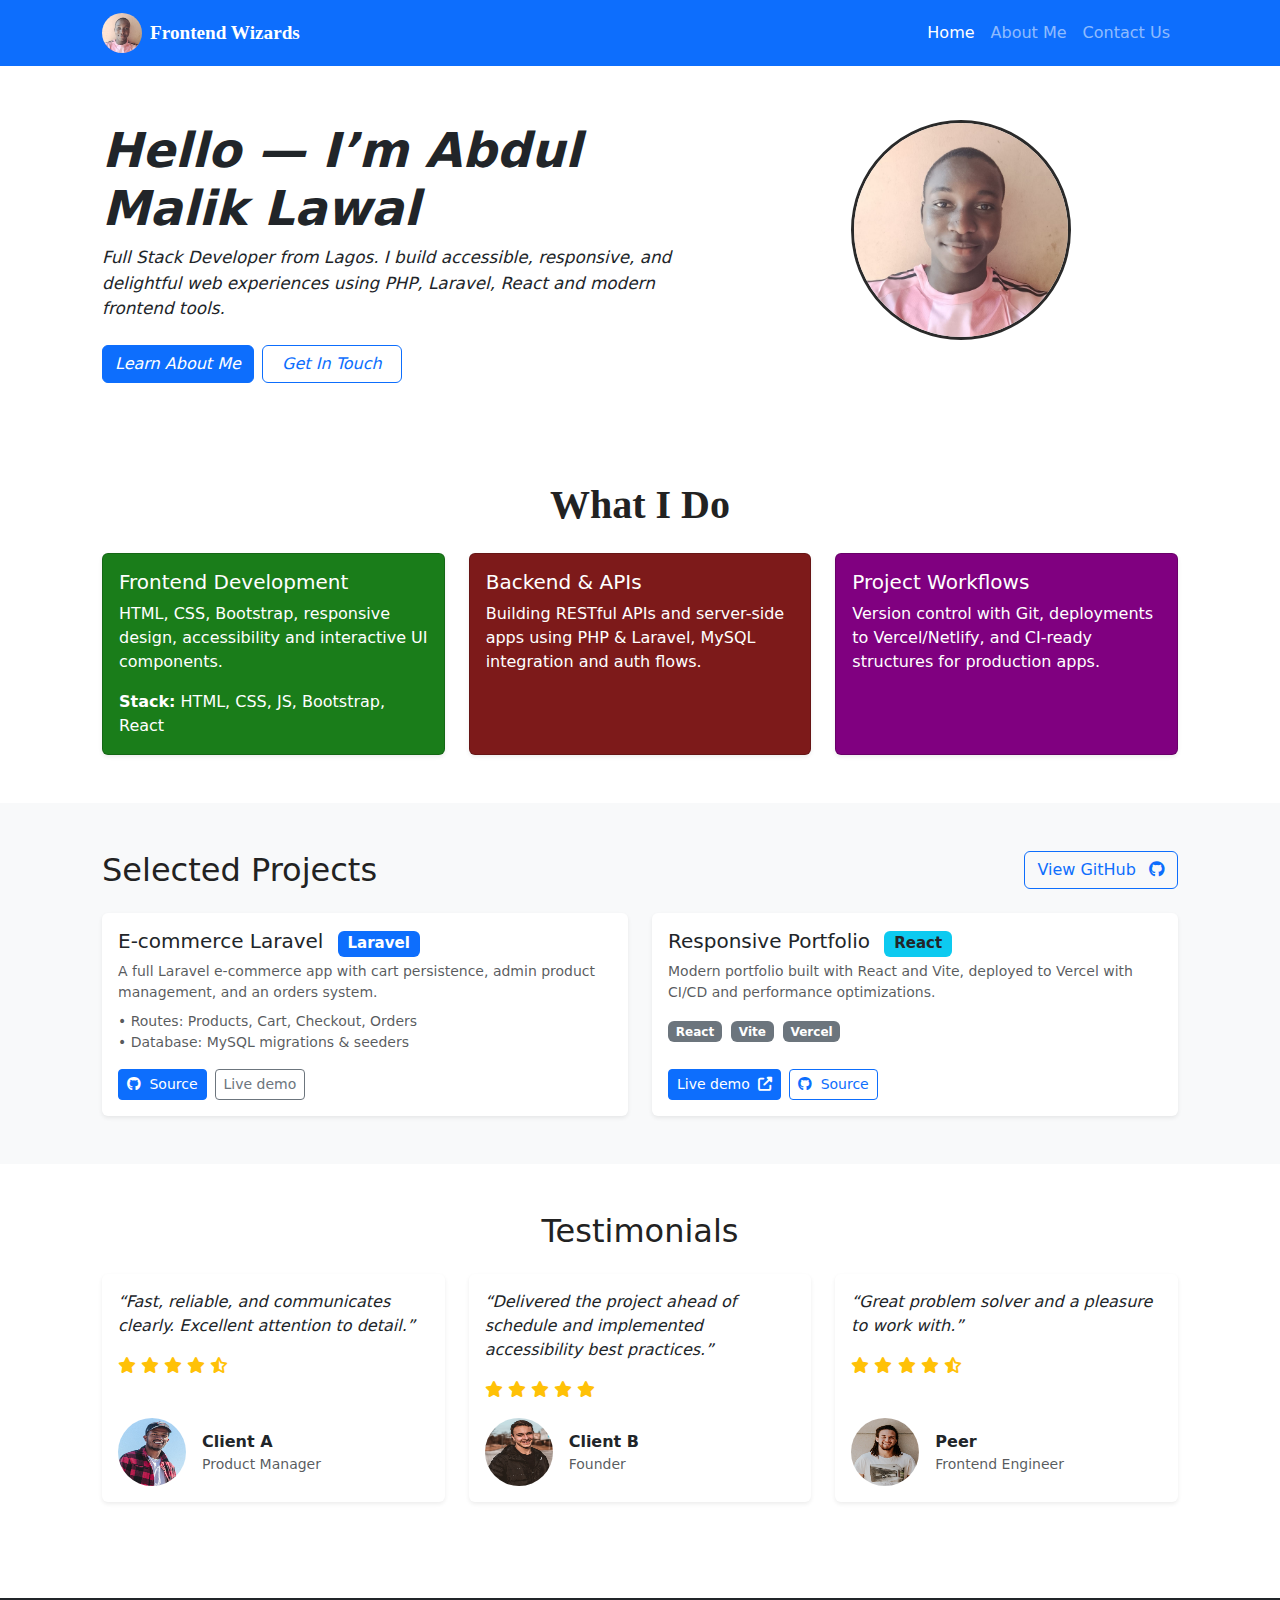
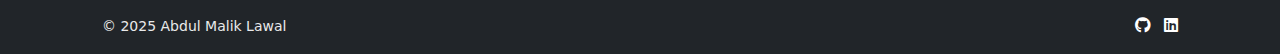
<file: index.html>
<!DOCTYPE html>
<html lang="en">

<head>
    <meta charset="utf-8" />
    <meta name="viewport" content="width=device-width, initial-scale=1" />
    <title>Frontend Wizards | Home</title>

    <!-- Bootstrap CSS CDN -->
    <link href="https://cdn.jsdelivr.net/npm/bootstrap@5.3.2/dist/css/bootstrap.min.css" rel="stylesheet">

    <!-- Optional icons -->
    <link rel="stylesheet" href="https://cdnjs.cloudflare.com/ajax/libs/font-awesome/6.5.0/css/all.min.css">

    <!-- Custom CSS -->
    <link rel="stylesheet" href="css/style.css">
</head>

<body>
    <header>
        <nav class="navbar navbar-expand-lg navbar-dark bg-primary fixed-top" aria-label="Main navigation">
            <div class="container">
                <a class="navbar-brand d-flex align-items-center" href="index.html">

                    <img src="assets/profile.jpg" alt="Profile" class="brand-img me-2" width="40" height="40">
                    <span class="logo">Frontend Wizards</span>
                </a>

                <button class="navbar-toggler" type="button" data-bs-toggle="collapse" data-bs-target="#navMain"
                    aria-controls="navMain" aria-expanded="false" aria-label="Toggle navigation">
                    <span class="navbar-toggler-icon"></span>
                </button>

                <div class="collapse navbar-collapse" id="navMain">
                    <ul class="navbar-nav ms-auto">
                        <li class="nav-item"><a class="nav-link active" href="index.html">Home</a></li>
                        <li class="nav-item"><a class="nav-link" href="about.html">About Me</a></li>
                        <li class="nav-item"><a class="nav-link" href="contact.html">Contact Us</a></li>
                    </ul>
                </div>
            </div>
        </nav>
    </header>
    <main data-testid="test-home-page " class="mt-5 pt-4">
        <!-- Hero -->
        <section class="hero py-5 text-white bg-gradient">
            <div class="container">
                <div class="row align-items-center">
                    <div class="col-lg-7">
                        <h1 class="display-5 fw-bold  text-dark">Hello — I’m Abdul Malik Lawal</h1>
                        <strong class="lead text-dark">Full Stack Developer from Lagos. I build accessible, responsive,
                            and delightful web experiences using PHP, Laravel, React and modern frontend tools.</strong>
                        <div class="d-flex gap-2 mt-4">
                            <a class="btn btn-primary" href="about.html">Learn About Me</a>
                            <a class="btn btn-outline-primary" href="contact.html">Get In Touch</a>
                        </div>
                    </div>
                    <div class="col-lg-5 text-center mt-4 mt-lg-0">
                        <img src="assets/profile.jpg" alt="Abdul Malik profile photo" class="rounded-circle hero-img"
                            width="220" height="220">
                        <p class="mt-2 small text-white-50">Full Stack Developer • Frontend & Backend • React • Laravel
                        </p>
                    </div>
                </div>
            </div>
        </section>

        <!-- Features -->
        <section class="container py-5">
            <h1 class="mb-4 text-center what-i-do">What I Do</h1>
            <div class="row g-4">
                <article class="col-md-4">
                    <div class="card h-100 shadow-sm card-1 ">
                        <div class="card-body">
                            <h3 class="h5">Frontend Development</h3>
                            <p>HTML, CSS, Bootstrap, responsive design, accessibility and interactive UI components.</p>
                            <p class="mb-0"><strong>Stack:</strong> HTML, CSS, JS, Bootstrap, React</p>
                        </div>
                    </div>
                </article>

                <article class="col-md-4">
                    <div class="card h-100 shadow-sm card-2">
                        <div class="card-body">
                            <h3 class="h5">Backend & APIs</h3>
                            <p>Building RESTful APIs and server-side apps using PHP & Laravel, MySQL integration and
                                auth flows.</p>
                        </div>
                    </div>
                </article>

                <article class="col-md-4">
                    <div class="card h-100 shadow-sm card-3">
                        <div class="card-body">
                            <h3 class="h5">Project Workflows</h3>
                            <p>Version control with Git, deployments to Vercel/Netlify, and CI-ready structures for
                                production apps.</p>
                        </div>
                    </div>
                </article>
            </div>
        </section>

        <!-- Projects -->
        <section class="bg-light py-5">
            <div class="container">
                <div class="d-flex justify-content-between align-items-center mb-4">
                    <h2 class="mb-0">Selected Projects</h2>
                    <a class="btn btn-outline-primary" href="https://github.com/Abdulmalik388" target="_blank"
                        rel="noopener" aria-label="View GitHub">
                        View GitHub <i class="fab fa-github ms-2"></i>
                    </a>
                </div>

                <div class="row g-4">
                    <!-- Project 1 -->
                    <div class="col-md-6">
                        <article class="card h-100 border-0 shadow-sm overflow-hidden">
                            <div class="row g-0 h-100">
                                <div class="col-12 col-sm-12">
                                    <div class="card-body d-flex flex-column">
                                        <div class="d-flex align-items-start justify-content-between">
                                            <h3 class="h5 mb-1">E-commerce Laravel <span
                                                    class="badge bg-primary ms-2">Laravel</span></h3>
                                        </div>
                                        <p class="text-muted small mb-2">A full Laravel e-commerce app with cart
                                            persistence, admin product management, and an orders system.</p>
                                        <ul class="list-unstyled small text-muted mb-3">
                                            <li>• Routes: Products, Cart, Checkout, Orders</li>
                                            <li>• Database: MySQL migrations & seeders</li>
                                        </ul>
                                        <div class="mt-auto d-flex gap-2">
                                            <a class="btn btn-sm btn-primary"
                                                href="https://github.com/Abdulmalik388/laravel_ecommerce"
                                                target="_blank" rel="noopener" aria-label="Open e-commerce project">
                                                <i class="fab fa-github me-1"></i> Source
                                            </a>
                                            <a class="btn btn-sm btn-outline-secondary"
                                                href="https://github.com/Abdulmalik388/laravel_ecommerce"
                                                aria-label="Live demo unavailable" aria-disabled="true" tabindex="-1"
                                                disabled>
                                                Live demo
                                            </a>
                                        </div>
                                    </div>
                                </div>
                            </div>
                        </article>
                    </div>

                    <!-- Project 2 -->
                    <div class="col-md-6">
                        <article class="card h-100 border-0 shadow-sm">
                            <div class="card-body d-flex flex-column">
                                <div class="d-flex align-items-start justify-content-between">
                                    <h3 class="h5 mb-1">Responsive Portfolio <span
                                            class="badge bg-info text-dark ms-2">React</span></h3>
                                </div>
                                <p class="text-muted small mb-3">Modern portfolio built with React and Vite, deployed to
                                    Vercel with CI/CD and performance optimizations.</p>

                                <div class="mb-3">
                                    <span class="badge bg-secondary me-1">React</span>
                                    <span class="badge bg-secondary me-1">Vite</span>
                                    <span class="badge bg-secondary">Vercel</span>
                                </div>

                                <div class="mt-auto d-flex gap-2">
                                    <a class="btn btn-sm btn-primary" href="https://abdulmalik-portfolio-kap.vercel.app"
                                        target="_blank" rel="noopener" aria-label="Open portfolio live demo">
                                        Live demo <i class="fa fa-up-right-from-square ms-1" aria-hidden="true"></i>
                                    </a>
                                    <a class="btn btn-sm btn-outline-primary"
                                        href="https://github.com/Abdulmalik388/My-portfolio" target="_blank"
                                        rel="noopener" aria-label="Open portfolio source">
                                        <i class="fab fa-github me-1"></i> Source
                                    </a>
                                </div>
                            </div>
                        </article>
                    </div>
                </div>
            </div>
        </section>

        <!-- Testimonials -->
        <section class="container py-5">
            <h2 class="mb-4 text-center">Testimonials</h2>
            <div class="row row-cols-1 row-cols-md-3 g-4">
            <div class="col">
                <div class="card h-100 border-0 shadow-sm bg-white rounded" style="transition: transform .18s ease; cursor: pointer;">
                <div class="card-body d-flex flex-column">
                    <p class="mb-3 fst-italic text-dark">“Fast, reliable, and communicates clearly. Excellent attention to detail.”</p>
                    <div class="mb-3">
                    <i class="fa fa-star text-warning"></i>
                    <i class="fa fa-star text-warning"></i>
                    <i class="fa fa-star text-warning"></i>
                    <i class="fa fa-star text-warning"></i>
                    <i class="fa fa-star-half-alt text-warning"></i>
                    </div>
                    <div class="mt-auto d-flex align-items-center">
                    <img src="assets/product-manager.png" alt="Client A" class="rounded-circle me-3" width="68" height="68">
                    <div>
                        <strong>Client A</strong>
                        <div class="small text-muted">Product Manager</div>
                    </div>
                    </div>
                </div>
                </div>
            </div>

            <div class="col">
                <div class="card h-100 border-0 shadow-sm bg-white rounded" style="transition: transform .18s ease; cursor: pointer;">
                <div class="card-body d-flex flex-column">
                    <p class="mb-3 fst-italic text-dark">“Delivered the project ahead of schedule and implemented accessibility best practices.”</p>
                    <div class="mb-3">
                    <i class="fa fa-star text-warning"></i>
                    <i class="fa fa-star text-warning"></i>
                    <i class="fa fa-star text-warning"></i>
                    <i class="fa fa-star text-warning"></i>
                    <i class="fa fa-star text-warning"></i>
                    </div>
                    <div class="mt-auto d-flex align-items-center">
                    <img src="assets/founder.png" alt="Client B" class="rounded-circle me-3" width="68" height="68">
                    <div>
                        <strong>Client B</strong>
                        <div class="small text-muted">Founder</div>
                    </div>
                    </div>
                </div>
                </div>
            </div>

            <div class="col">
                <div class="card h-100 border-0 shadow-sm bg-white rounded" style="transition: transform .18s ease; cursor: pointer;">
                <div class="card-body d-flex flex-column">
                    <p class="mb-3 fst-italic text-dark">“Great problem solver and a pleasure to work with.”</p>
                    <div class="mb-3">
                    <i class="fa fa-star text-warning"></i>
                    <i class="fa fa-star text-warning"></i>
                    <i class="fa fa-star text-warning"></i>
                    <i class="fa fa-star text-warning"></i>
                    <i class="fa fa-star-half-alt text-warning"></i>
                    </div>
                    <div class="mt-auto d-flex align-items-center">
                    <img src="assets/peer.png" alt="Peer" class="rounded-circle me-3" width="68" height="68">
                    <div>
                        <strong>Peer</strong>
                        <div class="small text-muted">Frontend Engineer</div>
                    </div>
                    </div>
                </div>
                </div>
            </div>
            </div>
        </section>
        </main>

    <footer class="bg-dark text-white py-3 mt-5">
        <div class="container d-flex justify-content-between align-items-center">
            <small>&copy; 2025 Abdul Malik Lawal</small>
            <div>
                <a class="text-white me-2" href="https://github.com/Abdulmalik388" aria-label="GitHub"><i
                        class="fab fa-github"></i></a>
                <a class="text-white" href="https://www.linkedin.com/in/abdulmalik388/" aria-label="LinkedIn"><i
                        class="fab fa-linkedin"></i></a>
            </div>
        </div>
    </footer>

    <!-- Bootstrap JS (Popper included) -->
    <script src="https://cdn.jsdelivr.net/npm/bootstrap@5.3.2/dist/js/bootstrap.bundle.min.js"></script>

    <!-- App JS -->
    <script src="js/script.js"></script>
</body>

</html>
</file>
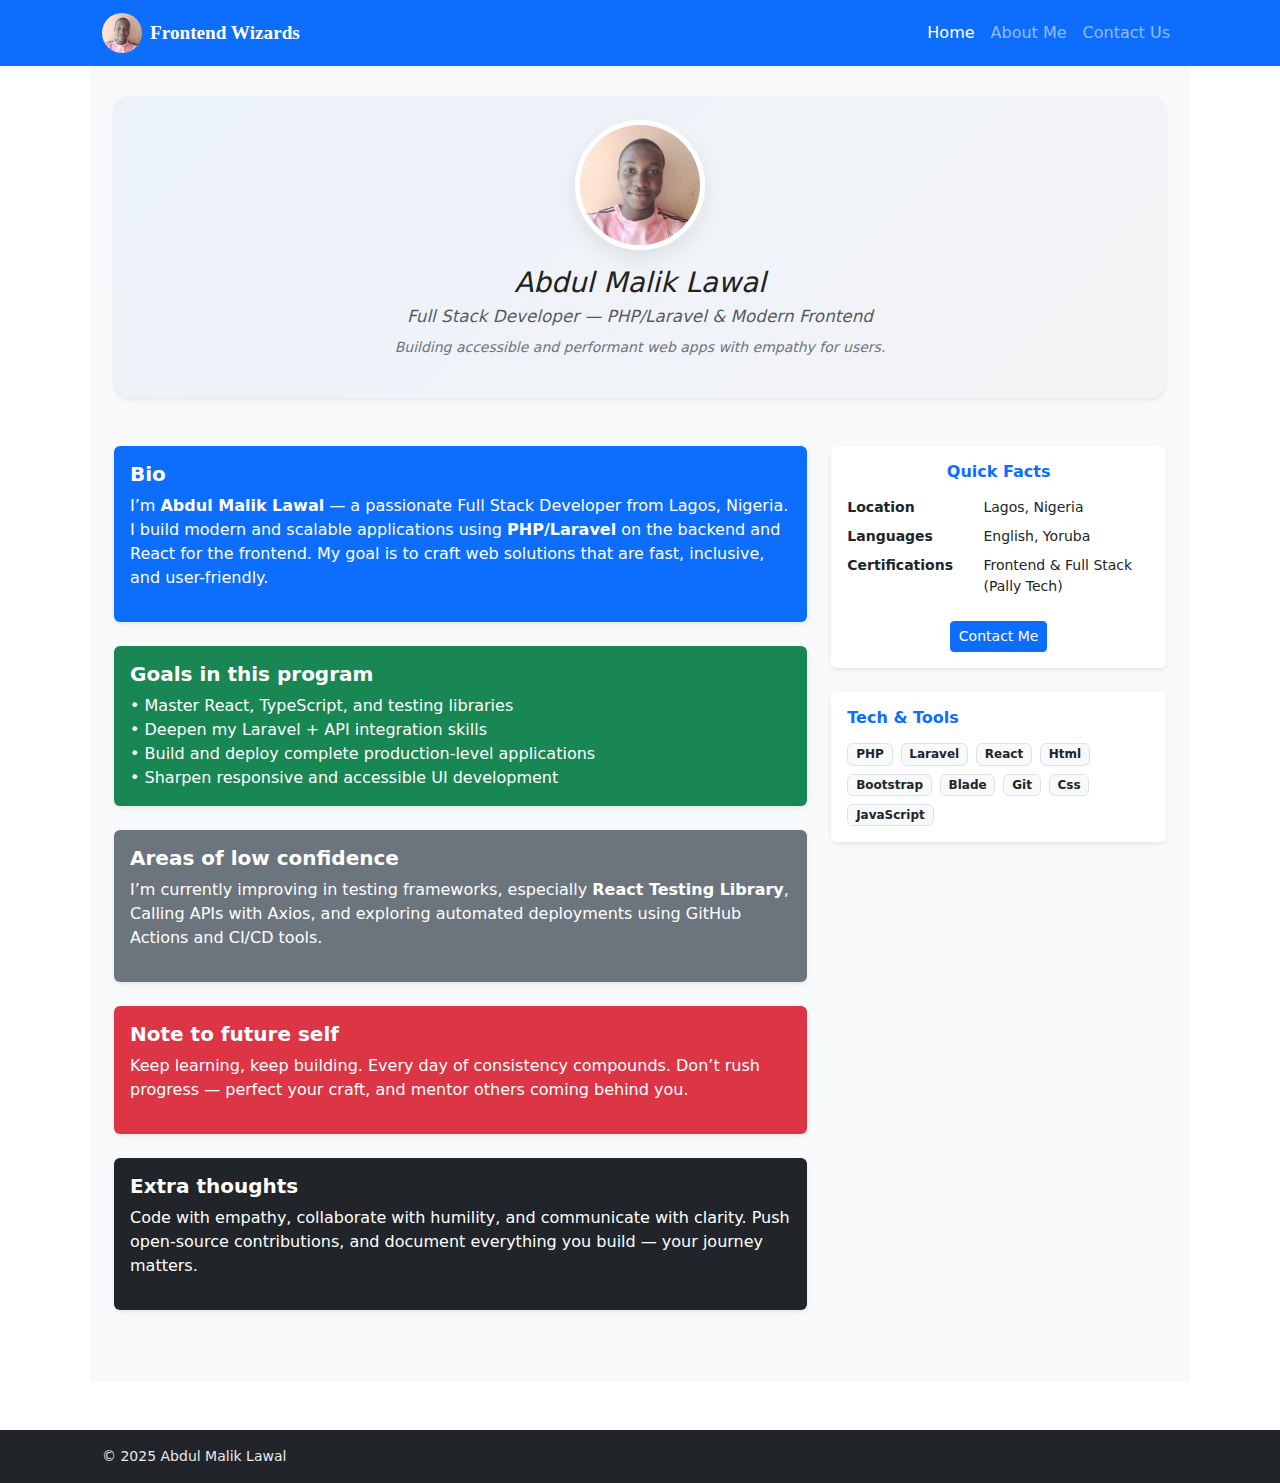
<file: about.html>
<!DOCTYPE html>
<html lang="en">

<head>
  <meta charset="utf-8" />
  <meta name="viewport" content="width=device-width,initial-scale=1" />
  <title>About | Abdul Malik Lawal</title>

  <!-- Google Font + Bootstrap -->
  <link href="https://fonts.googleapis.com/css2?family=Inter:wght@300;400;600;700&display=swap" rel="stylesheet">
  <link href="https://cdn.jsdelivr.net/npm/bootstrap@5.3.2/dist/css/bootstrap.min.css" rel="stylesheet">
  <link rel="stylesheet" href="css/style.css">
</head>

<body>
  <!-- Navbar -->
    <header>
        <nav class="navbar navbar-expand-lg navbar-dark bg-primary fixed-top" aria-label="Main navigation">
            <div class="container">
                <a class="navbar-brand d-flex align-items-center" href="index.html">

                    <img src="assets/profile.jpg" alt="Profile" class="brand-img me-2" width="40" height="40">
                    <span class="logo">Frontend Wizards</span>
                </a>

                <button class="navbar-toggler" type="button" data-bs-toggle="collapse" data-bs-target="#navMain"
                    aria-controls="navMain" aria-expanded="false" aria-label="Toggle navigation">
                    <span class="navbar-toggler-icon"></span>
                </button>

                <div class="collapse navbar-collapse" id="navMain">
                    <ul class="navbar-nav ms-auto">
                        <li class="nav-item"><a class="nav-link active" href="index.html">Home</a></li>
                        <li class="nav-item"><a class="nav-link" href="about.html">About Me</a></li>
                        <li class="nav-item"><a class="nav-link" href="contact.html">Contact Us</a></li>
                    </ul>
                </div>
            </div>
        </nav>
    </header>

  <!-- Main Content -->
  <main data-testid="test-about-page" class="abt-main container py-5 mt-5 p-4">
    <!-- Hero -->
    <section class="abt-hero text-center mb-5 p-4 rounded-4 shadow-sm bg-light">
      <img src="assets/profile.jpg" alt="Abdul Malik Lawal" class="abt-profile-img mb-3">
      <h1 class="h3 mb-1 hero">Abdul Malik Lawal</h1>
      <p class="lead text-muted mb-2 hero">Full Stack Developer — PHP/Laravel & Modern Frontend</p>
      <p class="small text-secondary hero">Building accessible and performant web apps with empathy for users.</p>
    </section>

    <div class="row g-4">
      <!-- Left column -->
      <div class="col-lg-8">
        <section class="abt-card card shadow-sm border-0 mb-4 bg-primary text-white">
          <div class="card-body">
            <h2 class="h5 fw-bold mb-2 ">Bio</h2>
            <p data-testid="test-about-bio" class="text-white">
              I’m <strong>Abdul Malik Lawal</strong> — a passionate Full Stack Developer from Lagos, Nigeria.
              I build modern and scalable applications using <strong>PHP/Laravel</strong> on the backend
              and React  for the frontend. My goal is to craft web solutions that are fast,
              inclusive, and user-friendly.
            </p>
          </div>
        </section>

        <section class="abt-card card shadow-sm border-0 mb-4 bg-success text-white">
          <div class="card-body">
            <h2 class="h5 fw-bold mb-2">Goals in this program</h2>
            <ul data-testid="test-about-goals" class="list-unstyled text-white mb-0">
              <li>• Master React, TypeScript, and testing libraries</li>
              <li>• Deepen my Laravel + API integration skills</li>
              <li>• Build and deploy complete production-level applications</li>
              <li>• Sharpen responsive and accessible UI development</li>
            </ul>
          </div>
        </section>

        <section class="abt-card card shadow-sm border-0 mb-4 bg-secondary text-white">
          <div class="card-body">
            <h2 class="h5 fw-bold mb-2">Areas of low confidence</h2>
            <p data-testid="test-about-confidence" class="text-white">
              I’m currently improving in testing frameworks, especially <strong>React Testing Library</strong>, Calling APIs with Axios,
              and exploring automated deployments using GitHub Actions and CI/CD tools.
            </p>
          </div>
        </section>

        <section class="abt-card card shadow-sm border-0 mb-4 bg-danger text-white">
          <div class="card-body">
            <h2 class="h5 fw-bold mb-2">Note to future self</h2>
            <p data-testid="test-about-future-note" class="text-white">
              Keep learning, keep building. Every day of consistency compounds.
              Don’t rush progress — perfect your craft, and mentor others coming behind you.
            </p>
          </div>
        </section>

        <section class="abt-card card shadow-sm border-0 mb-4 bg-dark text-white">
          <div class="card-body">
            <h2 class="h5 fw-bold mb-2">Extra thoughts</h2>
            <p data-testid="test-about-extra" class="text-white">
              Code with empathy, collaborate with humility, and communicate with clarity.
              Push open-source contributions, and document everything you build — your journey matters.
            </p>
          </div>
        </section>
      </div>

      <!-- Sidebar -->
      <aside class="col-lg-4">
        <div class="card shadow-sm mb-4 border-0 text-center">
          <div class="card-body">
            <h3 class="h6 fw-bold mb-3 text-primary">Quick Facts</h3>
            <dl class="row text-start small mb-0">
              <dt class="col-5">Location</dt>
              <dd class="col-7">Lagos, Nigeria</dd>
              <dt class="col-5">Languages</dt>
              <dd class="col-7">English, Yoruba</dd>
              <dt class="col-5">Certifications</dt>
              <dd class="col-7">Frontend & Full Stack (Pally Tech)</dd>
            </dl>
            <a href="contact.html" class="btn btn-primary btn-sm mt-3">Contact Me</a>
          </div>
        </div>

        <div class="card shadow-sm border-0 mb-4">
          <div class="card-body">
            <h3 class="h6 fw-bold mb-3 text-primary">Tech & Tools</h3>
            <div class="d-flex flex-wrap gap-2">
              <span class="badge bg-light text-dark border">PHP</span>
              <span class="badge bg-light text-dark border">Laravel</span>
              <span class="badge bg-light text-dark border">React</span>
              <span class="badge bg-light text-dark border">Html</span>
              <span class="badge bg-light text-dark border">Bootstrap</span>
              <span class="badge bg-light text-dark border">Blade</span>
              <span class="badge bg-light text-dark border">Git</span>
              <span class="badge bg-light text-dark border">Css</span>
              <span class="badge bg-light text-dark border">JavaScript</span>

            </div>
          </div>
        </div>
      </aside>
    </div>
  </main>

  <footer class="bg-dark text-white py-3 mt-5">
        <div class="container d-flex justify-content-between align-items-center">
            <small>&copy; 2025 Abdul Malik Lawal</small>
          
        </div>
    </footer>

  <!-- Bootstrap JS -->
  <script src="https://cdn.jsdelivr.net/npm/bootstrap@5.3.2/dist/js/bootstrap.bundle.min.js"></script>
</body>

</html>
</file>
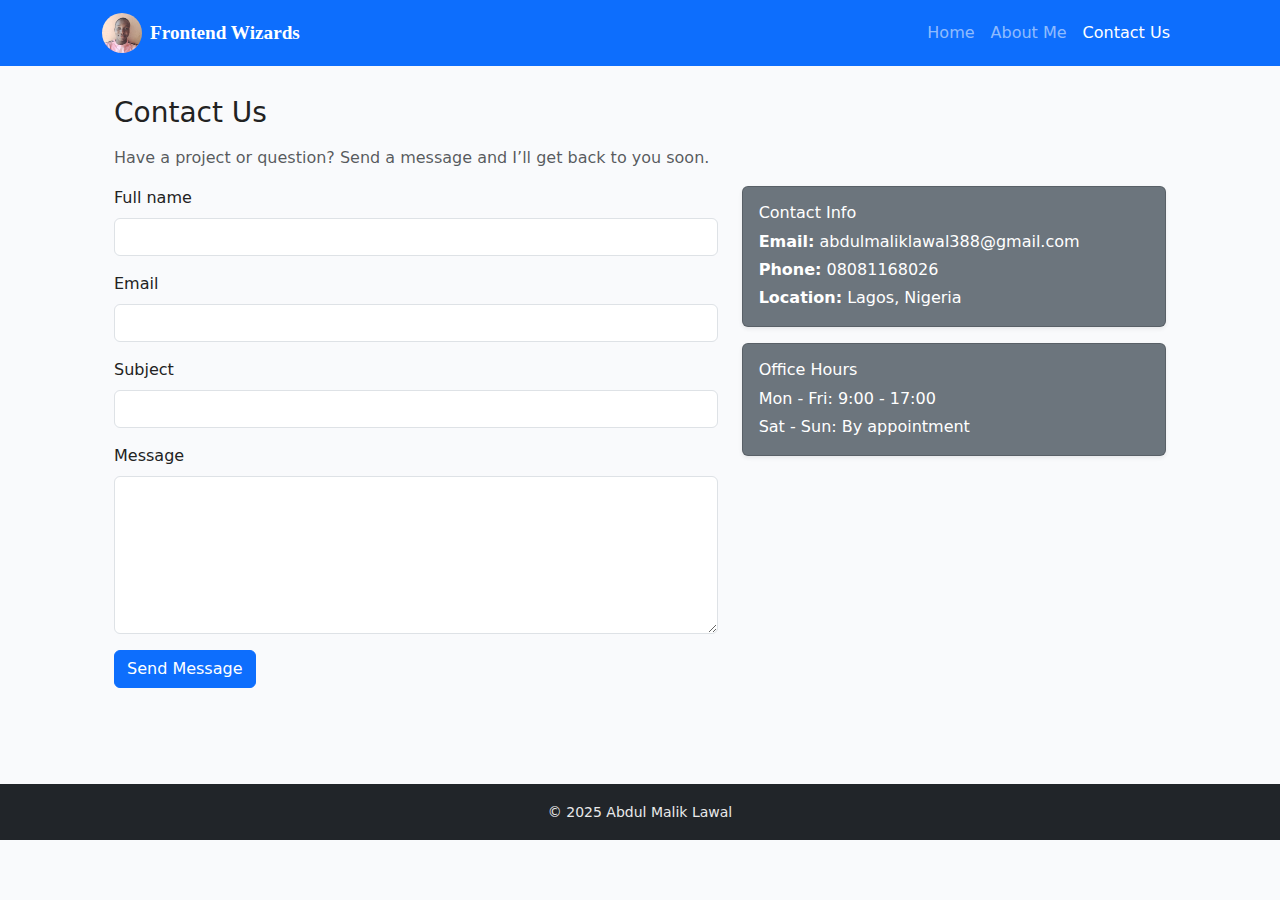
<file: contact.html>
<!DOCTYPE html>
<html lang="en">
<head>
  <meta charset="utf-8" />
  <meta name="viewport" content="width=device-width,initial-scale=1" />
  <title>Contact | Frontend Wizards</title>

  <!-- Bootstrap CSS -->
  <link href="https://cdn.jsdelivr.net/npm/bootstrap@5.3.2/dist/css/bootstrap.min.css" rel="stylesheet">
  <link rel="stylesheet" href="css/style.css">
  <style>
    body {
      background: #f9fafc;
    }
    .brand-img {
      border-radius: 50%;
    }
    .toast {
      min-width: 280px;
    }
  </style>
</head>
<body>
<header>
  <nav class="navbar navbar-expand-lg navbar-dark bg-primary fixed-top">
    <div class="container">
      <a class="navbar-brand d-flex align-items-center" href="index.html">
        <img src="assets/profile.jpg" alt="Profile" class="brand-img me-2" width="40" height="40">
        <span class="logo fw-bold">Frontend Wizards</span>
      </a>
      <button class="navbar-toggler" type="button" data-bs-toggle="collapse" data-bs-target="#navMain">
        <span class="navbar-toggler-icon"></span>
      </button>

      <div class="collapse navbar-collapse" id="navMain">
        <ul class="navbar-nav ms-auto">
          <li class="nav-item"><a class="nav-link" href="index.html">Home</a></li>
          <li class="nav-item"><a class="nav-link" href="about.html">About Me</a></li>
          <li class="nav-item"><a class="nav-link active" href="contact.html">Contact Us</a></li>
        </ul>
      </div>
    </div>
  </nav>
</header>

<main class="container py-5 mt-5 p-4" aria-labelledby="contact-heading">
  <h1 id="contact-heading" class="h3 mb-3">Contact Us</h1>
  <p class="text-muted">Have a project or question? Send a message and I’ll get back to you soon.</p>

  <div class="row">
    <div class="col-lg-7">
      <form id="contactForm" novalidate>
        <div class="mb-3">
          <label for="name" class="form-label">Full name</label>
          <input type="text" id="name" class="form-control" required>
          <div id="error-name" class="text-danger small mt-1"></div>
        </div>

        <div class="mb-3">
          <label for="email" class="form-label">Email</label>
          <input type="email" id="email" class="form-control" required>
          <div id="error-email" class="text-danger small mt-1"></div>
        </div>

        <div class="mb-3">
          <label for="subject" class="form-label">Subject</label>
          <input type="text" id="subject" class="form-control" required>
          <div id="error-subject" class="text-danger small mt-1"></div>
        </div>

        <div class="mb-3">
          <label for="message" class="form-label">Message</label>
          <textarea id="message" class="form-control" rows="6" required></textarea>
          <div id="error-message" class="text-danger small mt-1"></div>
        </div>

        <button type="submit" class="btn btn-primary">Send Message</button>
      </form>
    </div>

    <aside class="col-lg-5">
      <div class="card shadow-sm p-3 mb-3 bg-secondary text-white">
        <h2 class="h6">Contact Info</h2>
        <p class="mb-1"><strong>Email:</strong> abdulmaliklawal388@gmail.com</p>
        <p class="mb-1"><strong>Phone:</strong> 08081168026</p>
        <p class="mb-0"><strong>Location:</strong> Lagos, Nigeria</p>
      </div>

      <div class="card shadow-sm p-3 bg-secondary text-white">
        <h2 class="h6">Office Hours</h2>
        <p class="mb-1">Mon - Fri: 9:00 - 17:00</p>
        <p class="mb-0">Sat - Sun: By appointment</p>
      </div>
    </aside>
  </div>
</main>

<!-- Toast -->
<div class="position-fixed top-0 start-50 translate-middle-x p-3" style="z-index: 1055;">
  <div id="successToast" class="toast text-bg-success" role="alert" aria-live="assertive" aria-atomic="true">
    <div class="d-flex">
      <div class="toast-body">
        ✅ Message sent successfully! Redirecting to homepage...
      </div>
      <button type="button" class="btn-close btn-close-white me-2 m-auto" data-bs-dismiss="toast"></button>
    </div>
  </div>
</div>

<footer class="bg-dark text-white py-3 mt-5">
  <div class="container text-center">
    <small>&copy; 2025 Abdul Malik Lawal</small>
  </div>
</footer>

<!-- Bootstrap JS -->
<script src="https://cdn.jsdelivr.net/npm/bootstrap@5.3.2/dist/js/bootstrap.bundle.min.js"></script>

<!-- ✅ Form Validation Script -->
<script>
document.getElementById('contactForm').addEventListener('submit', function(e) {
  e.preventDefault();

  // Reset errors
  document.querySelectorAll('.text-danger').forEach(el => el.textContent = '');

  const name = document.getElementById('name').value.trim();
  const email = document.getElementById('email').value.trim();
  const subject = document.getElementById('subject').value.trim();
  const message = document.getElementById('message').value.trim();

  let isValid = true;

  // Name validation
  if (name === '') {
    document.getElementById('error-name').textContent = 'Full name is required.';
    isValid = false;
  }

  // Email validation
  const emailPattern = /^[^ ]+@[^ ]+\.[a-z]{2,3}$/;
  if (email === '') {
    document.getElementById('error-email').textContent = 'Email is required.';
    isValid = false;
  } else if (!emailPattern.test(email)) {
    document.getElementById('error-email').textContent = 'Please enter a valid email address.';
    isValid = false;
  }

  // Subject validation
  if (subject === '') {
    document.getElementById('error-subject').textContent = 'Subject is required.';
    isValid = false;
  }

  // Message validation
  if (message === '') {
    document.getElementById('error-message').textContent = 'Message cannot be empty.';
    isValid = false;
  }

  if (isValid) {
    const toast = new bootstrap.Toast(document.getElementById('successToast'));
    toast.show();

    setTimeout(() => {
      window.location.href = "index.html";
    }, 2500);
  }
});
</script>
</body>
</html>
</file>
<file: css/style.css>
/* Basic resets */
* {
    box-sizing: border-box;
}

body {
    font-family: system-ui, -apple-system, "Segoe UI", Roboto, "Helvetica Neue", Arial;
    line-height: 1.5;
    color: #222;
}

/* Brand / theme */
.bg-gradient {
    background: linear-gradient(135deg, #2a9d8f 0%, #1b4965 100%);
    color: white;
}

.navbar .brand-img {
    object-fit: cover;
    border-radius: 50%;
}

/* Hero */
.hero-img {
    object-fit: cover;
    border: 3px solid rgba(23, 23, 23, 0.919);
    cursor: pointer;
}

.hero-img:hover {
    box-shadow: 0 8px 24px rgba(0, 0, 0, 0.2);
    transform: scale(1.02);
    transition: transform .2s ease, box-shadow .2s ease;
}

.hero .btn {
    min-width: 140px;
}

/* Cards / projects */
.project-card {
    transition: transform .18s ease, box-shadow .18s ease;
}

.project-card:hover {
    transform: translateY(-6px);
    box-shadow: 0 10px 30px rgba(0, 0, 0, 0.08);
}

/* Utility */
.container {
    max-width: 1100px;
}

.lead {
    font-size: 1.05rem;
}

.hero {
    font-style: italic;
}

/* Footer */
footer small {
    opacity: .9;
}

/* Form focus & accessibility */
input:focus,
textarea:focus,
button:focus {
    outline: 3px solid rgba(43, 142, 195, .22);
    outline-offset: 2px;
    box-shadow: none;
}

.logo {
    font-weight: bold;
    font-size: 1.2rem;
    font-family: cursive;
}

/* Error text */
.text-danger {
    font-size: .9rem;
}

/* Responsive tweaks */
@media (max-width: 768px) {
    .hero {
        text-align: center;
    }

    .hero .hero-img {
        margin: 0 auto;
    }
}

/* High-contrast improvements */
@media (prefers-contrast: high) {
    .bg-gradient {
        filter: contrast(1.15);
    }
}

.card-1 {
    background-color: rgb(26, 125, 26);
    color: white;
    cursor: pointer;
}

.card-1:hover {
    background-color: rgb(33, 22, 97);
    color: white;
    box-shadow: 0 8px 24px rgba(0, 0, 0, 0.2);
    transform: scale(1.02);
    transition: transform .2s ease, box-shadow .2s ease;
}

.card-2 {
    background-color: rgb(125, 26, 26);
    color: white;
    cursor: pointer;
}

.card-2:hover {
    background-color: rgb(58, 13, 5);
    color: white;
    box-shadow: 0 8px 24px rgba(0, 0, 0, 0.2);
    transform: scale(1.02);
    transition: transform .2s ease, box-shadow .2s ease;
}

.card-3 {
    background-color: purple;
    color: white;
    cursor: pointer;
}

.card-3:hover {
    background-color: rgb(8, 11, 107);
    color: white;
    box-shadow: 0 8px 24px rgba(0, 0, 0, 0.2);
    transform: scale(1.02);
    transition: transform .2s ease, box-shadow .2s ease;
    
}

.what-i-do {
    font-size: 2.5rem;
    font-weight: bold;
    font-family: cursive;
}
/* ========================
   ABOUT PAGE STYLES
   ======================== */

:root {
  --abt-bg: #f8f9fb;
  --abt-accent: #0d6efd;
  --abt-muted: #6c757d;
  --abt-card: #ffffff;
  --abt-radius: 0.75rem;
}

.abt-header {
  border-bottom: 1px solid rgba(0, 0, 0, 0.05);
}

.abt-brand-img {
  width: 42px;
  height: 42px;
  border: 2px solid rgba(0, 0, 0, 0.08);
  object-fit: cover;
}

.abt-main {
  background-color: var(--abt-bg);
}

.abt-hero {
  background: linear-gradient(135deg, rgba(13, 110, 253, 0.05), rgba(0, 0, 0, 0.02));
}

.abt-profile-img {
  width: 130px;
  height: 130px;
  border-radius: 50%;
  border: 5px solid #fff;
  object-fit: cover;
  box-shadow: 0 8px 20px rgba(0, 0, 0, 0.08);
}

.abt-card {
  transition: transform 0.15s ease, box-shadow 0.15s ease;
}

.abt-card:hover {
  transform: translateY(-4px);
  box-shadow: 0 8px 20px rgba(13, 110, 253, 0.1);
}

.abt-footer {
  background-color: var(--abt-card);
  font-size: 0.875rem;
}

@media (max-width: 768px) {
  .abt-profile-img {
    width: 100px;
    height: 100px;
  }

  .abt-hero {
    padding: 1.5rem;
  }
}
</file>
